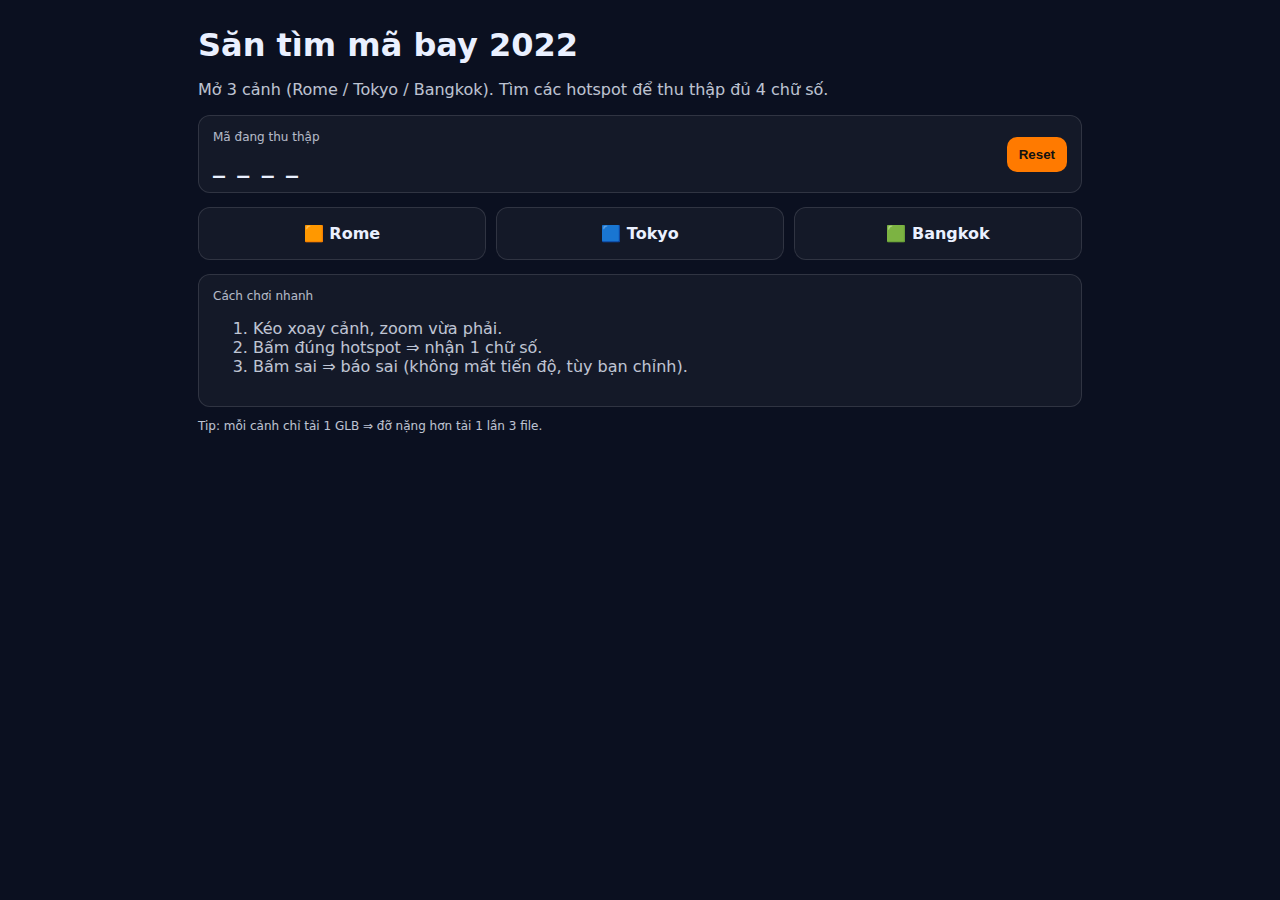
<file: index.html>
<!doctype html>
<html lang="vi">
<head>
  <meta charset="utf-8" />
  <meta name="viewport" content="width=device-width,initial-scale=1" />
  <title>Săn tìm mã bay 2022</title>
  <link rel="stylesheet" href="css/app.css" />
</head>
<body>
  <div class="wrap">
    <h1>Săn tìm mã bay 2022</h1>
    <p class="muted">Mở 3 cảnh (Rome / Tokyo / Bangkok). Tìm các hotspot để thu thập đủ 4 chữ số.</p>

    <div class="card">
      <div class="row">
        <div>
          <div class="label">Mã đang thu thập</div>
          <div id="hudCode" class="hudCode">_ _ _ _</div>
        </div>
        <button id="btnReset" class="btn">Reset</button>
      </div>
    </div>

    <div class="grid">
      <a class="tile" href="play.html?city=rome">🟧 Rome</a>
      <a class="tile" href="play.html?city=tokyo">🟦 Tokyo</a>
      <a class="tile" href="play.html?city=bangkok">🟩 Bangkok</a>
    </div>

    <div class="card">
      <div class="label">Cách chơi nhanh</div>
      <ol class="muted">
        <li>Kéo xoay cảnh, zoom vừa phải.</li>
        <li>Bấm đúng hotspot ⇒ nhận 1 chữ số.</li>
        <li>Bấm sai ⇒ báo sai (không mất tiến độ, tùy bạn chỉnh).</li>
      </ol>
    </div>

    <p class="muted tiny">Tip: mỗi cảnh chỉ tải 1 GLB ⇒ đỡ nặng hơn tải 1 lần 3 file.</p>
  </div>

  <script>
    const KEY = "SMB2022_CODE";
    const render = () => {
      const code = JSON.parse(localStorage.getItem(KEY) || "[]");
      const s = (code.join("").padEnd(4, "_")).split("").join(" ");
      document.getElementById("hudCode").textContent = s;
    };
    document.getElementById("btnReset").onclick = () => {
      localStorage.removeItem(KEY);
      localStorage.removeItem("SMB2022_USED");
      render();
      alert("Đã reset tiến độ.");
    };
    render();
  </script>
</body>
</html>
</file>
<file: css/app.css>
/* css/app.css */
*{box-sizing:border-box}
body{margin:0;font-family:system-ui,-apple-system,Segoe UI,Roboto,Arial;background:#0b1020;color:#eaf0ff}
a{color:inherit;text-decoration:none}
.wrap{max-width:920px;margin:0 auto;padding:18px}
h1{margin:8px 0 6px}
.muted{opacity:.8}
.tiny{font-size:12px}

.topbar{
  display:flex;align-items:center;justify-content:space-between;
  padding:10px 12px;border-bottom:1px solid rgba(255,255,255,.08);
  position:sticky;top:0;background:#0b1020;z-index:10
}
.link{opacity:.85}
.title{font-weight:700}

.grid{display:grid;grid-template-columns:repeat(3,1fr);gap:10px;margin:14px 0}
.tile{
  padding:16px;border:1px solid rgba(255,255,255,.12);border-radius:12px;
  background:rgba(255,255,255,.04);text-align:center;font-weight:700
}
.card{
  padding:14px;border:1px solid rgba(255,255,255,.12);border-radius:12px;
  background:rgba(255,255,255,.04);margin:12px 0
}
.row{display:flex;align-items:center;justify-content:space-between}
.gap{gap:10px}
.label{font-size:12px;opacity:.75;margin-bottom:6px}
.hudCode{font-size:24px;letter-spacing:2px;font-weight:800}

.btn{
  background:#ff7a00;border:none;color:#111;padding:10px 12px;border-radius:10px;
  cursor:pointer;font-weight:800
}
.btn.ghost{background:transparent;color:#eaf0ff;border:1px solid rgba(255,255,255,.18)}
.btn:active{transform:translateY(1px)}

.viewerWrap{position:relative;height:calc(100vh - 54px)}
.hud{
  position:absolute;left:12px;bottom:12px;right:12px;
  padding:12px;border-radius:14px;background:rgba(0,0,0,.35);
  border:1px solid rgba(255,255,255,.12);backdrop-filter: blur(6px);
  max-width:520px
}

.toast{margin-top:8px;opacity:0;transition:.2s;font-weight:700}
.toast.show{opacity:1}
.progress{height:6px;background:rgba(255,255,255,.12);border-radius:10px;overflow:hidden;margin-top:10px}
.bar{height:100%;background:#ff7a00}

/* Hotspot button (cố tình làm khó thấy) */
.hotspot{
  width:34px;height:34px;border-radius:999px;border:0;cursor:pointer;
  background:rgba(255,255,255,.08);
  backdrop-filter: blur(2px);
}
.hotspot:hover{background:rgba(255,255,255,.16)}
.hotspot .dot{
  display:block;width:8px;height:8px;border-radius:999px;background:#ff7a00;
  margin:0 auto
}
.babylonBody{margin:0; background:#0b1020; color:#eaf0ff;}
#renderCanvas{
  width:100%;
  height:100%;
  display:block;
  touch-action:none; /* quan trọng để kéo xoay trên mobile */
}
</file>
